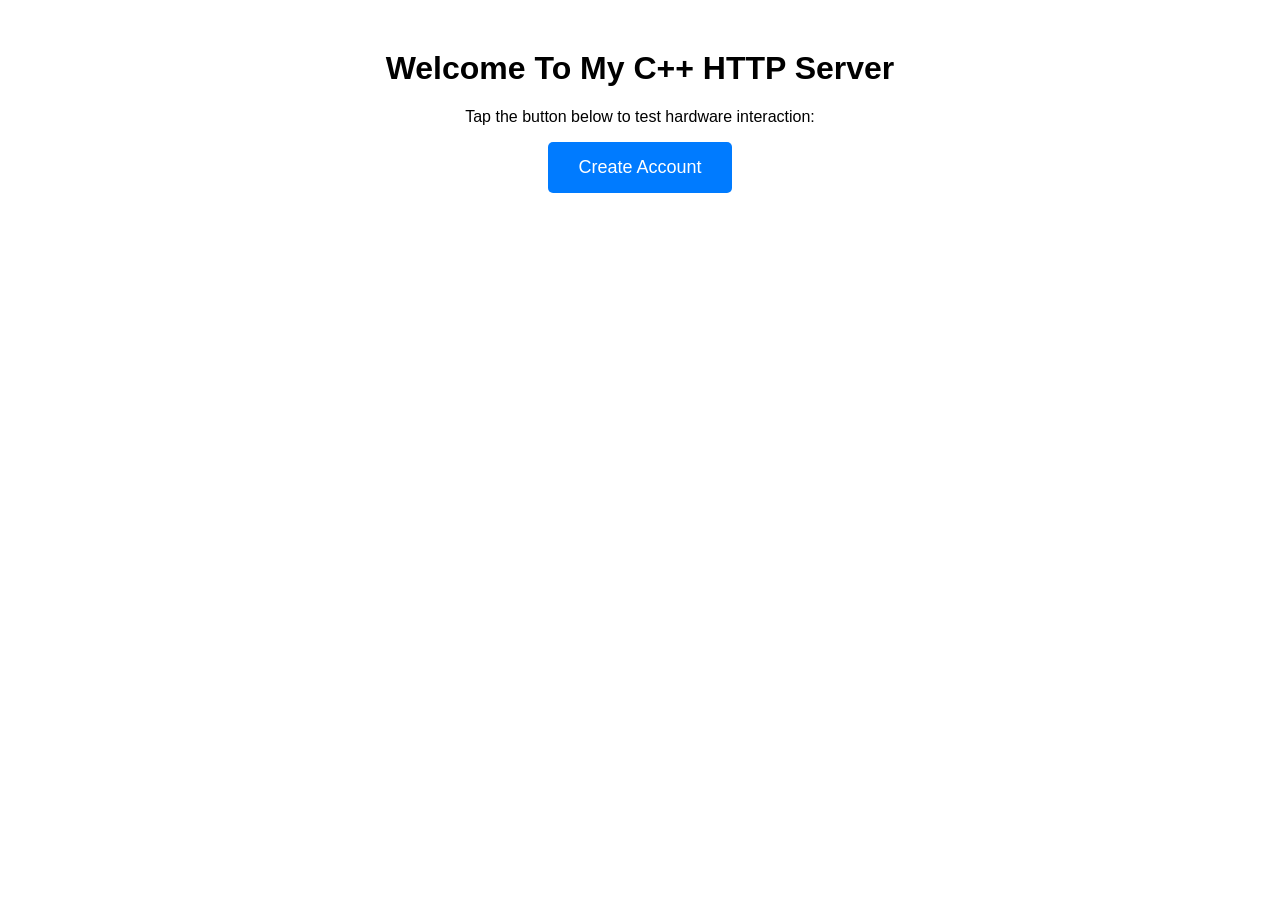
<file: public/index.html>
<!DOCTYPE html>
<html>
<head>
    <title>C++ Server Test</title>
    <meta name="viewport" content="width=device-width, initial-scale=1.0">
    <style>
        body { text-align: center; font-family: sans-serif; margin-top: 50px; }
        button { padding: 15px 30px; font-size: 18px; cursor: pointer; background: #007bff; color: white; border: none; border-radius: 5px; }
    </style>
</head>
<body>

    <h1>Welcome To My C++ HTTP Server</h1>
    <p>Tap the button below to test hardware interaction:</p>
    
    <!-- The user interaction trigger -->
    <button id="vibrateBtn">Create Account</button>

    <script>
        document.getElementById('vibrateBtn').addEventListener('click', function() {
            // 1. Trigger vibration immediately for instant physical feedback
            if (navigator.vibrate) {
                navigator.vibrate(1000); 
                console.log("Vibration triggered successfully!");
            } else {
                console.log("Vibration API is not supported on this device.");
            }

            window.location.href = '/create-user'; 

        });
    </script>

</body>
</html>
</file>
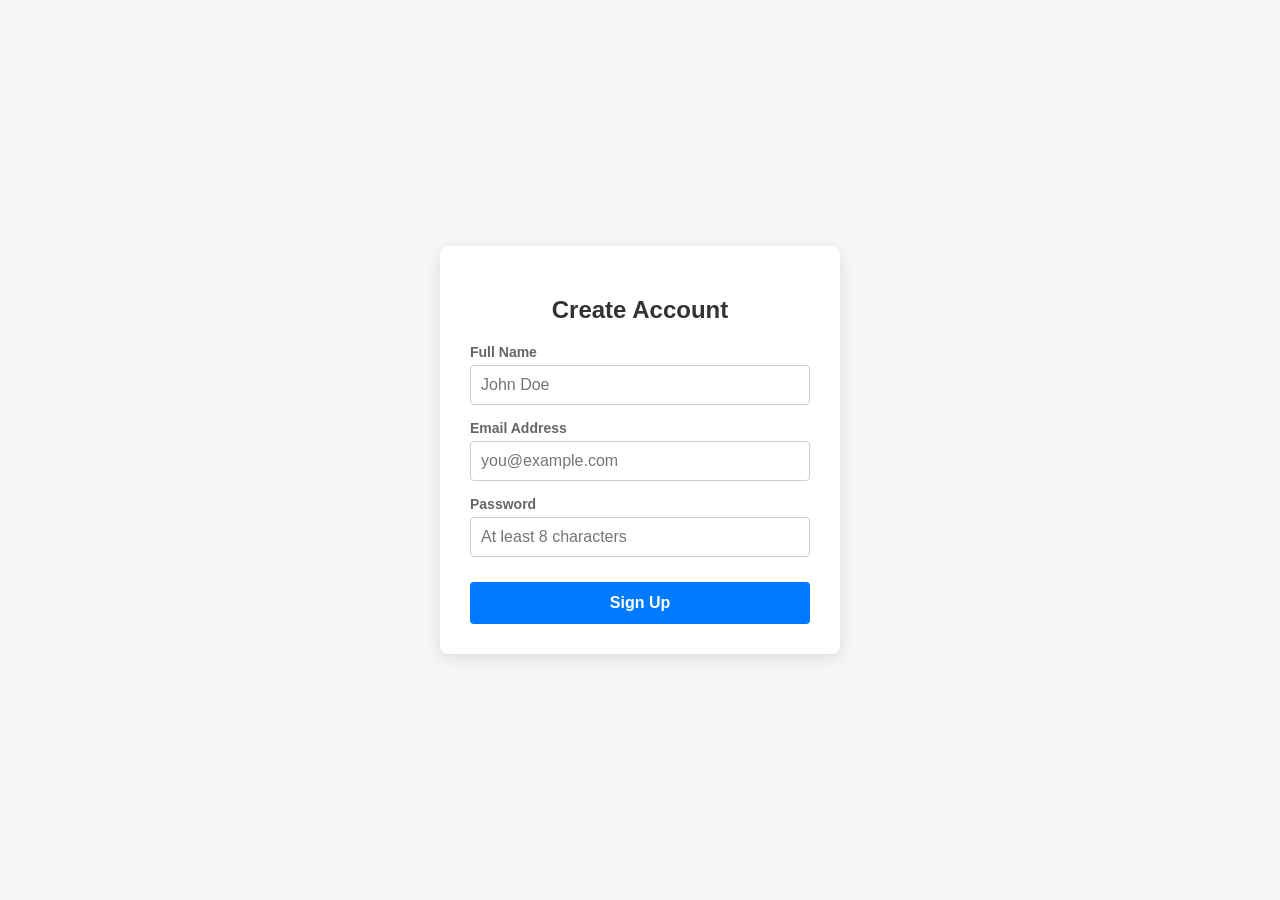
<file: public/create-user.html>
<!DOCTYPE html>
<html lang="en">
<head>
    <meta charset="UTF-8">
    <meta name="viewport" content="width=device-width, initial-scale=1.0">
    <title>User Registration Form</title>
    <style>
        * {
            box-sizing: border-box;
            font-family: -apple-system, BlinkMacSystemFont, "Segoe UI", Roboto, sans-serif;
        }
        body {
            background-color: #f4f7f6;
            display: flex;
            justify-content: center;
            align-items: center;
            height: 100vh;
            margin: 0;
        }
        .form-container {
            background: #ffffff;
            padding: 30px;
            border-radius: 8px;
            box-shadow: 0 4px 15px rgba(0, 0, 0, 0.1);
            width: 100%;
            max-width: 400px;
        }
        h2 {
            margin-bottom: 20px;
            color: #333333;
            text-align: center;
        }
        .form-group {
            margin-bottom: 15px;
        }
        label {
            display: block;
            margin-bottom: 5px;
            color: #666666;
            font-size: 14px;
            font-weight: 600;
        }
        input {
            width: 100%;
            padding: 10px;
            border: 1px solid #cccccc;
            border-radius: 4px;
            font-size: 16px;
        }
        input:focus {
            outline: none;
            border-color: #007bff;
        }
        button {
            width: 100%;
            padding: 12px;
            background-color: #007bff;
            border: none;
            border-radius: 4px;
            color: white;
            font-size: 16px;
            font-weight: bold;
            cursor: pointer;
            margin-top: 10px;
            transition: background-color 0.2s ease;
        }
        button:hover {
            background-color: #0056b3;
        }
    </style>
</head>
<body>

    <div class="form-container">
        <h2>Create Account</h2>
        <form action="/saveData" method="POST">
            
            <!-- Name Input -->
            <div class="form-group">
                <label for="username">Full Name</label>
                <input type="text" id="username" name="name" required placeholder="John Doe">
            </div>

            <!-- Email Input -->
            <div class="form-group">
                <label for="useremail">Email Address</label>
                <input type="email" id="useremail" name="email" required placeholder="you@example.com">
            </div>

            <!-- Password Input -->
            <div class="form-group">
                <label for="userpassword">Password</label>
                <input type="password" id="userpassword" name="password" required minlength="8" placeholder="At least 8 characters">
            </div>

            <!-- Submit Button -->
            <button type="submit">Sign Up</button>
            
        </form>
    </div>

</body>
</html>
</file>
